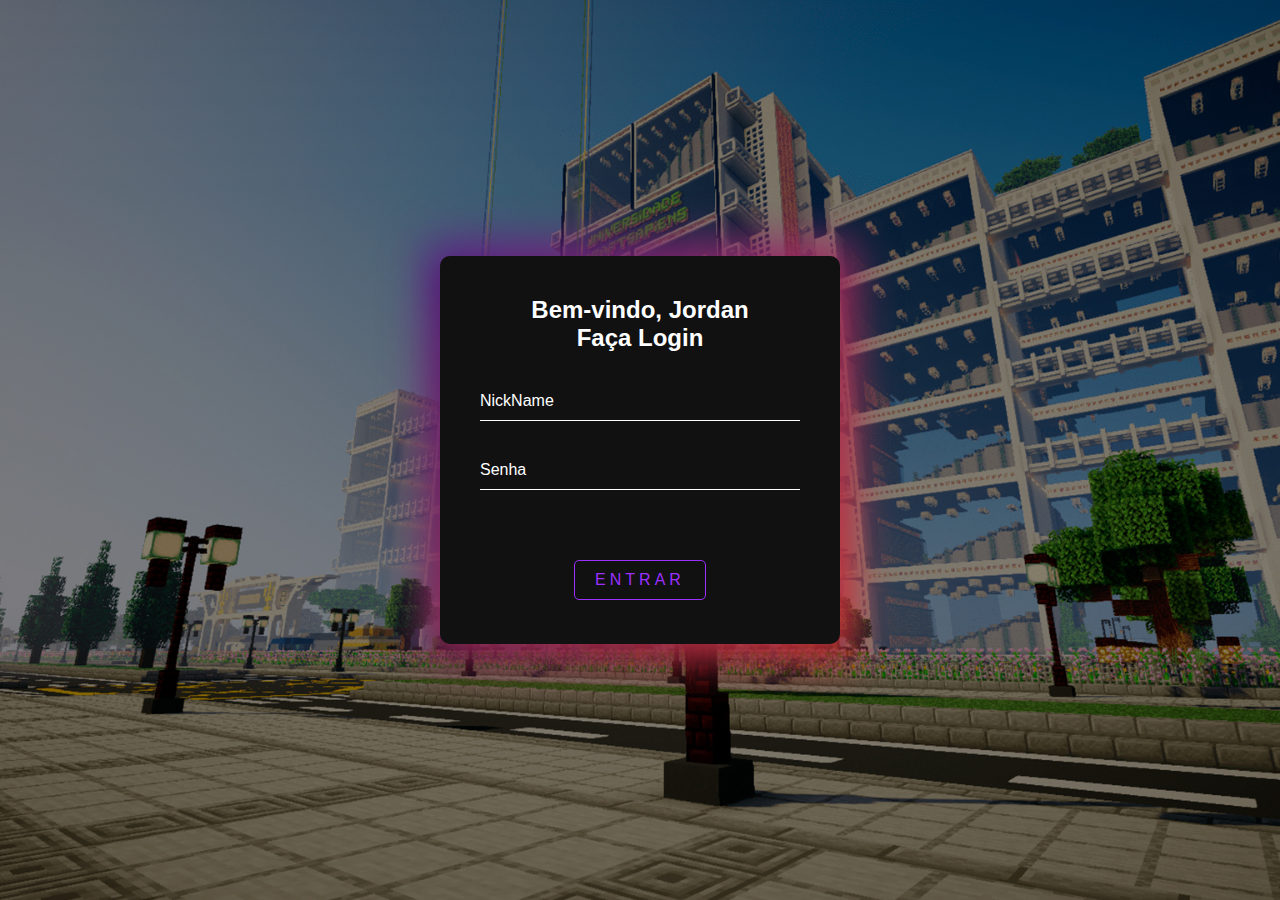
<file: index.html>
<!DOCTYPE html>
<html>
	<head>
		<meta charset="UTF-8">
		<meta http-equiv="X-UA-Compatible" content="IE=edge">
		<meta name="viewport" content="width=device-width, initial-scale=1.0">
		<title>Login CraftSapiens</title>
		<link rel="stylesheet" href="StLogin.css">
		<script type="text/javascript" src="funcionBT.js"></script>
		
	</head>
	<body background="">
		<div class="dvLogin">
			<h2>Bem-vindo, Jordan<br> Faça Login</h2>
			<form>
				<div class="dvDados">
					<input type="text" name="" required="" id="log">
					<label>NickName</label>
					</div>
				<div class="dvDados">
					<input type="password" name="" required="" id="pass">
					<label>Senha</label>
				</div>
				<div class="dvBotao">
					<a onclick="logar(); return false">ENTRAR</a>
				</div>
			</form>
		</div>
	</body>
</html>
</file>
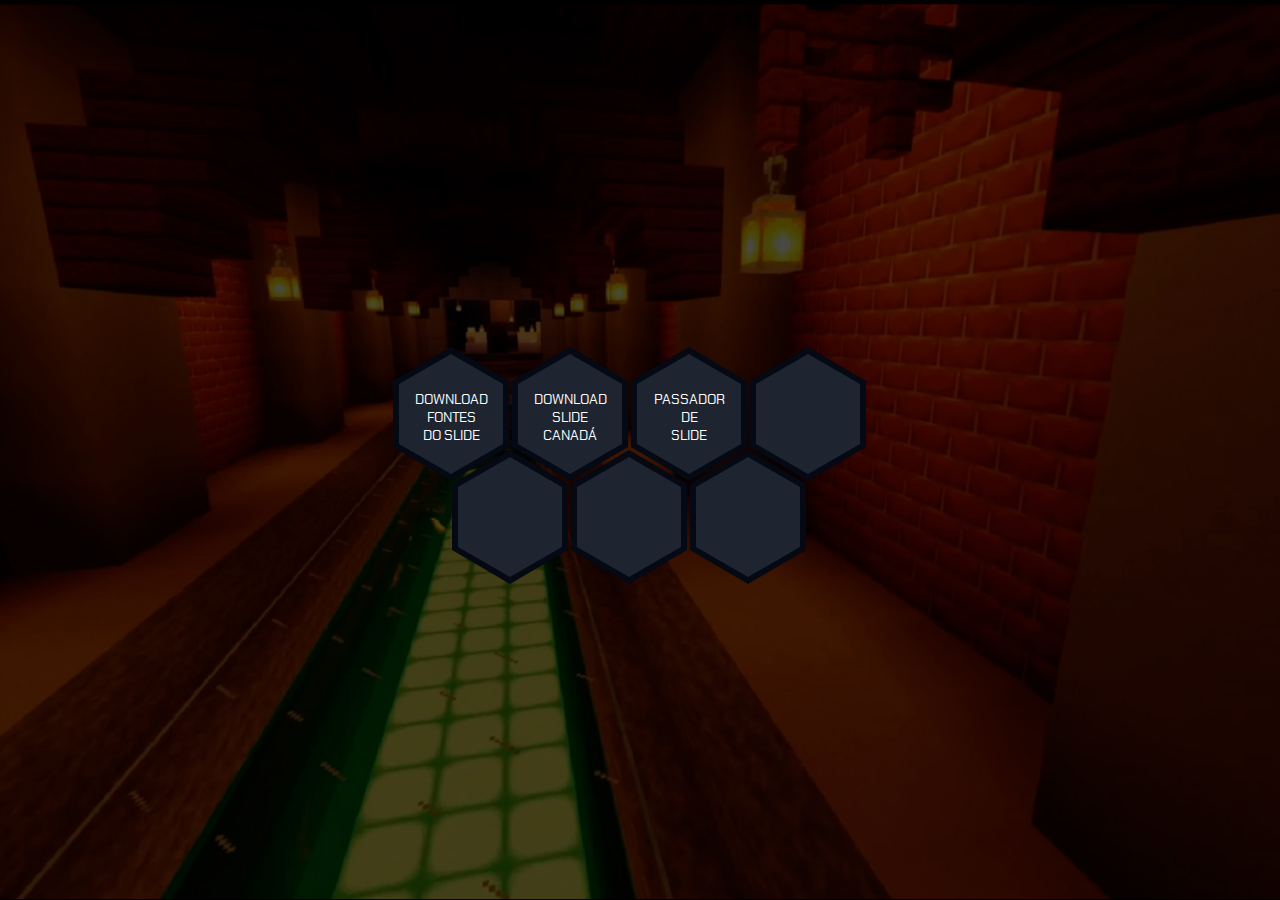
<file: menu.html>
<!DOCTYPE html>
<html>
    <head>
        <meta charset="utf-8" />
        <title>Principal</title>
        <link rel="preconnect" href="https://fonts.googleapis.com">
        <link rel="preconnect" href="https://fonts.gstatic.com" crossorigin>
        <link rel="stylesheet" href="https://fonts.googleapis.com/css2?family=Chakra+Petch:wght@700&display=swap">
        <link rel="stylesheet" href="https://fonts.googleapis.com/icon?family=Material+Icons">
        <link rel="stylesheet" href="StMenu.css">
        <script type="text/javascript" src="https://ajax.googleapis.com/ajax/libs/jquery/3.6.0/jquery.min.js"></script>
        <script type="text/javascript" src="script.js"></script>
    </head>
    <body>
        <div class="menu">
            <div class="dvHexRow">

                <div class="dvHexBd">
                    <div class="dvHexBg">
                        <div class="hexTopBg"></div>
                        <div class="hexCenterBg"></div>
                        <div class="hexBottomBg"></div>
                    </div>
                    <div class="dvHex" onclick="um(); return false">
                        <div class="hexTop"></div>
                        <div class="hexCenter">
                            <div class="hexContent">
                                DOWNLOAD <Br> FONTES <Br> DO SLIDE
                            </div>
                        </div>
                        <div class="hexBottom"></div>
                    </div>
                </div>

                <div class="dvHexBd">
                    <div class="dvHexBg">
                        <div class="hexTopBg"></div>
                        <div class="hexCenterBg"></div>
                        <div class="hexBottomBg"></div>
                    </div>
                    <div class="dvHex" onclick="dois(); return false">
                        <div class="hexTop"></div>
                        <div class="hexCenter">
                            <div class="hexContent"> 
                                DOWNLOAD <BR> SLIDE <BR> CANADÁ
                            </div>
                        </div>
                        <div class="hexBottom"></div>
                    </div>
                </div>

                <div class="dvHexBd">
                    <div class="dvHexBg">
                        <div class="hexTopBg"></div>
                        <div class="hexCenterBg"></div>
                        <div class="hexBottomBg"></div>
                    </div>
                    <div class="dvHex" onclick="tres(); return false">
                        <div class="hexTop"></div>
                        <div class="hexCenter">
                            <div class="hexContent">
                                PASSADOR <BR> DE <BR> SLIDE
                            </div>
                        </div>
                        <div class="hexBottom"></div>
                    </div>
                </div>

                <div class="dvHexBd">
                    <div class="dvHexBg">
                        <div class="hexTopBg"></div>
                        <div class="hexCenterBg"></div>
                        <div class="hexBottomBg"></div>
                    </div>
                    <div class="dvHex" onclick="quatro(); return false">
                        <div class="hexTop"></div>
                        <div class="hexCenter">
                            <div class="hexContent">
                                
                            </div>
                        </div>
                        <div class="hexBottom"></div>
                    </div>
                </div>
            </div>
            <div class="dvHexRow even">

                <div class="dvHexBd">
                    <div class="dvHexBg">
                        <div class="hexTopBg"></div>
                        <div class="hexCenterBg"></div>
                        <div class="hexBottomBg"></div>
                    </div>
                    <div class="dvHex" onclick="cinco(); return false">
                        <div class="hexTop"></div>
                        <div class="hexCenter">
                            <div class="hexContent">
                                
                            </div>
                        </div>
                        <div class="hexBottom"></div>
                    </div>
                </div>

                <div class="dvHexBd">
                    <div class="dvHexBg">
                        <div class="hexTopBg"></div>
                        <div class="hexCenterBg"></div>
                        <div class="hexBottomBg"></div>
                    </div>
                    <div class="dvHex" onclick="seis(); return false">
                        <div class="hexTop"></div>
                        <div class="hexCenter">
                            <div class="hexContent">
                                
                            </div>
                        </div>
                        <div class="hexBottom"></div>
                    </div>
                </div>

                <div class="dvHexBd">
                    <div class="dvHexBg">
                        <div class="hexTopBg"></div>
                        <div class="hexCenterBg"></div>
                        <div class="hexBottomBg"></div>
                    </div>
                    <div class="dvHex" onclick="sete(); return false">
                        <div class="hexTop"></div>
                        <div class="hexCenter">
                            <div class="hexContent">
                                
                            </div>
                        </div>
                        <div class="hexBottom"></div>
                    </div>
                </div>
            </div>
        </div>
    </body>
</html>
</file>
<file: StLogin.css>
html {
    height: 100%;
}
body {
    margin:0;
    padding:0;
    font-family: sans-serif;
    background-image: url(BgLogin.jpg);
    background-size: cover;
    background-repeat: no-repeat;
    background-position: center center;
}
.dvLoginDefault{
	background-color: #FFF;
	padding: 20px;
}
 .dvLogin {
     position: absolute;
     top: 50%;
     left: 50%;
     width: 400px;
     padding: 40px;
     transform: translate(-50%, -50%);
     background-color: #111111;
     box-sizing: border-box;
     box-shadow: 0 15px 25px rgba(0,0,0,.6);
     border-radius: 10px;
}
.dvLogin:before {
    content: "";
    z-index: -1;
    position: absolute;
    top: 0;
    right: 0;
    bottom: 0;
    left: 0;
    background: linear-gradient(-45deg, #EE3B3B 0%, #551A8B 100% );
    transform: translate3d(0px, 0px, 0) scale(1.07);
    filter: blur(20px);
    opacity: var(0.82);
    transition: opacity 0.3s;
    border-radius: inherit;
}

.dvLogin::after {
    content: "";
    z-index: -1;
    position: absolute;
    top: 0;
    right: 0;
    bottom: 0;
    left: 0;
    background: inherit;
    border-radius: inherit;
}
 .dvLogin h2 {
     margin: 0 0 30px;
     padding: 0;
     color: #fff;
     text-align: center;
	 cursor: default;
}
 .dvLogin .dvDados {
     position: relative;
}
 .dvLogin .dvDados input {
     width: 100%;
     padding: 10px 0;
     font-size: 16px;
     color: #fff;
     margin-bottom: 30px;
     border: none;
     border-bottom: 1px solid #fff;
     outline: none;
     background: transparent;
}
 .dvLogin .dvDados label {
     position: absolute;
     top:0;
     left: 0;
     padding: 10px 0;
     font-size: 16px;
     color: #fff;
     pointer-events: none;
     transition: .5s;
}
 .dvLogin .dvDados input:focus ~ label, .dvLogin .dvDados input:valid ~ label {
     top: -20px;
     left: 0;
     color: #9B30FF;
     font-size: 12px;
}
 .dvLogin form .dvBotao{
	 display: inline-block;
	 width: 100%;
	 text-align: center;
 }
 .dvLogin form .dvBotao a {
     position: relative;
     display: inline-block;
     padding: 10px 20px;
     color: #9B30FF;
     font-size: 16px;
     text-decoration: none;
     overflow: hidden;
     transition: .5s;
     margin-top: 40px;
     letter-spacing: 4px;
     border: 1px solid #9B30FF;
     border-radius: 5px;
}
 .dvLogin .dvBotao a:hover {
     background: #551A8B;
     color: #fff;
     border-radius: 5px;
     box-shadow: 0 0 5px #551A8B, 0 0 25px #551A8B, 0 0 50px #551A8B, 0 0 100px #551A8B;
}
</file>
<file: StMenu.css>
html {
    height: 100%;
}
body {
    margin:0;
    padding:0;
    font-family: sans-serif;
    background-image: url(BgMenu.jpg);
    background-size: cover;
    background-repeat: no-repeat;
    background-position: center center;
}
.menu{
    position:absolute;
    top: 50%;
    left: 50%;
    width: 700px;
    padding: 100px;
    transform: translate(-50%, -50%);
    box-sizing: border-box;
}
.dvHexRow {
    clear: left;
}
.dvHexRow.even {
    margin-left: 59px;
}
.dvHex{
    color: #FFF;
    text-align: center;
    float: left;
    margin-left: 9px;
    margin-top: 7px;
    cursor: pointer;
    position: absolute;
    z-index: 1;
}
.dvHexBd{
    float: left;
}
.dvHexBg{
    z-index: -1;
    float: left;
    margin-left: 3px;
    margin-bottom: -31px;
    position: relative;
}
.hexTopBg{
    width: 0;
    border-bottom: 34px solid #040914;
    border-left: 58px solid transparent;
    border-right: 58px solid transparent;
}
.hexCenterBg{
    width: 116px;
    height: 66px;
    background-color: #040914;
    transition: .8s;
}
.hexBottomBg{
    width: 0;
    border-top: 34px solid #040914;
    border-left: 58px solid transparent;
    border-right: 58px solid transparent;
    transition: .8s;
}
.hexTop{
    width: 0;
    border-bottom: 30px solid #1e2530;
    border-left: 52px solid transparent;
    border-right: 52px solid transparent;
    transition: .8s;
}
.hexCenter{
    width: 104px;
    height: 60px;
    background-color: #1e2530;
    transition: .8s;
}
.hexBottom{
    width: 0;
    border-top: 30px solid #1e2530;
    border-left: 52px solid transparent;
    border-right: 52px solid transparent;
    transition: .8s;
}
.hexContent{
    position: relative;
    top: 10%;
    font-family: "Chakra Petch";
    font-size: 14px;
    display: inline-grid;
}
.hexContent i{
    top:0;
    left: 50%;
    margin-bottom: 5px;
}
</file>
